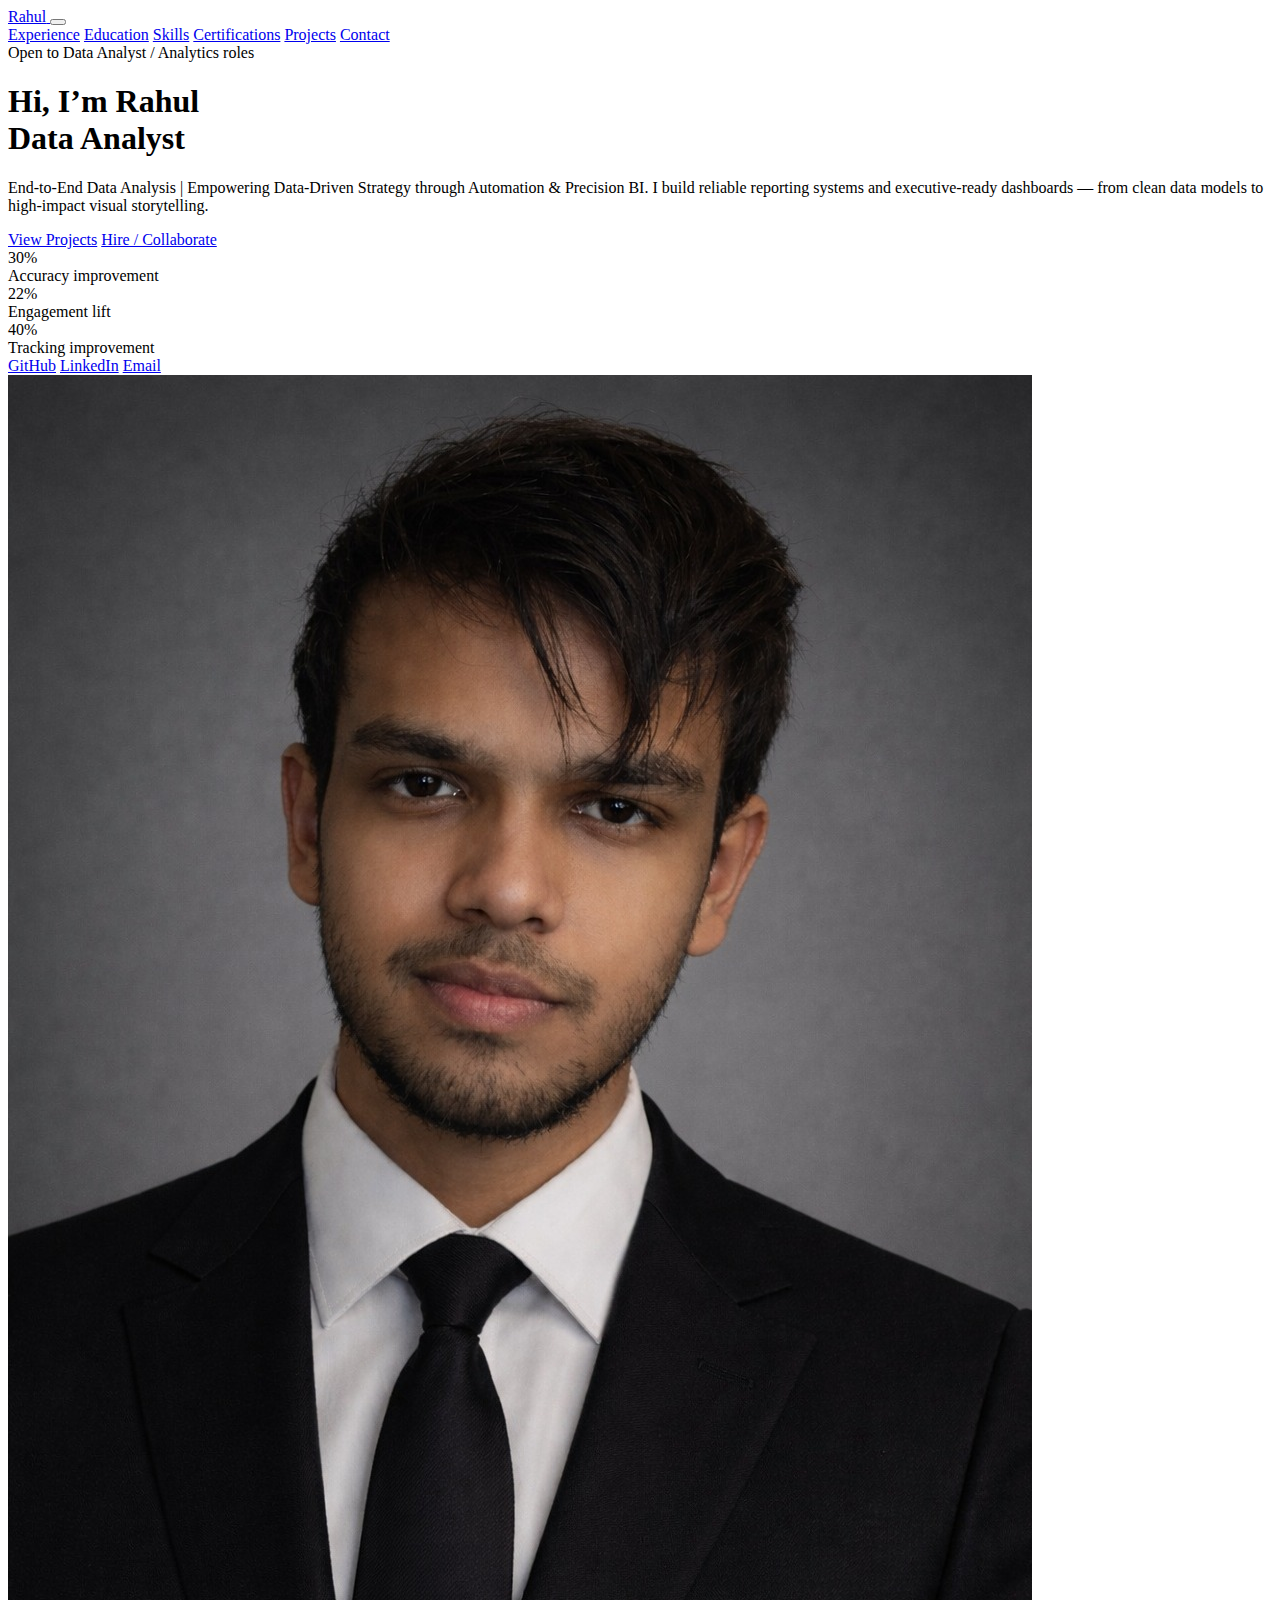
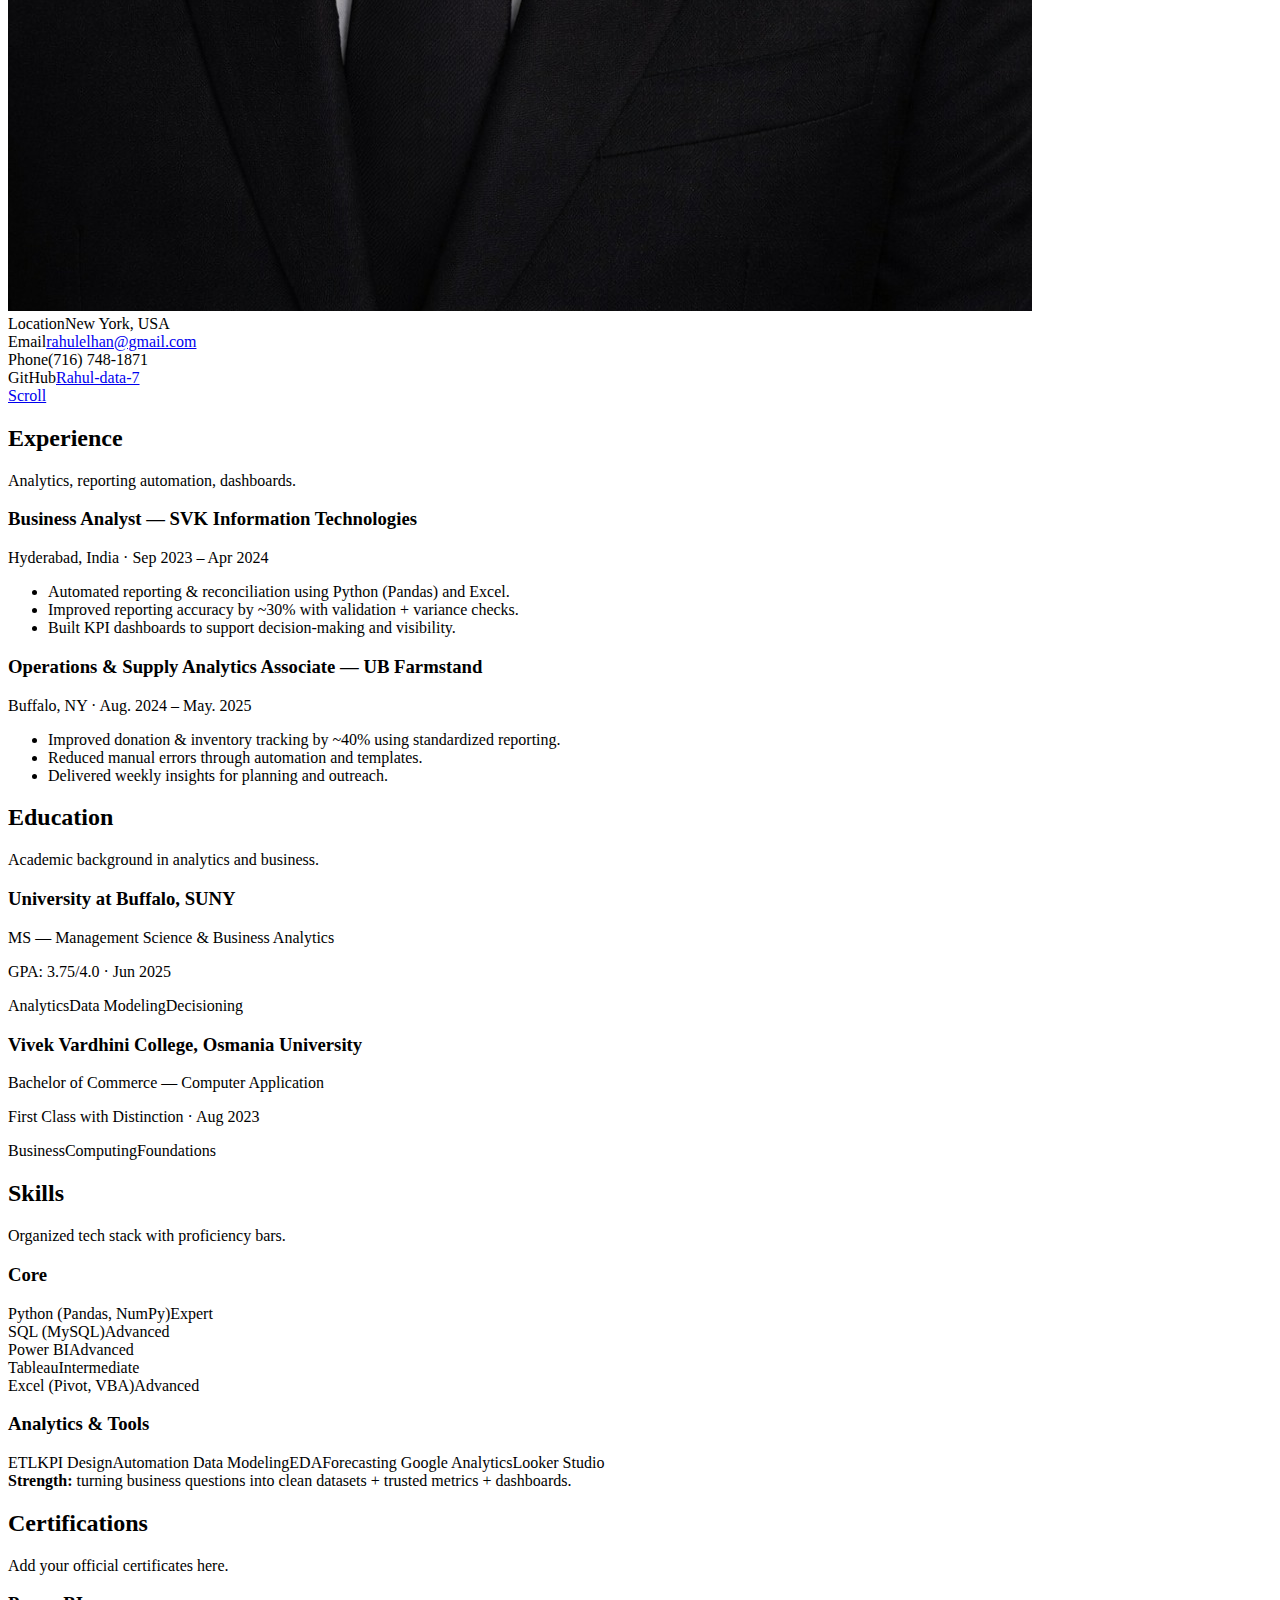
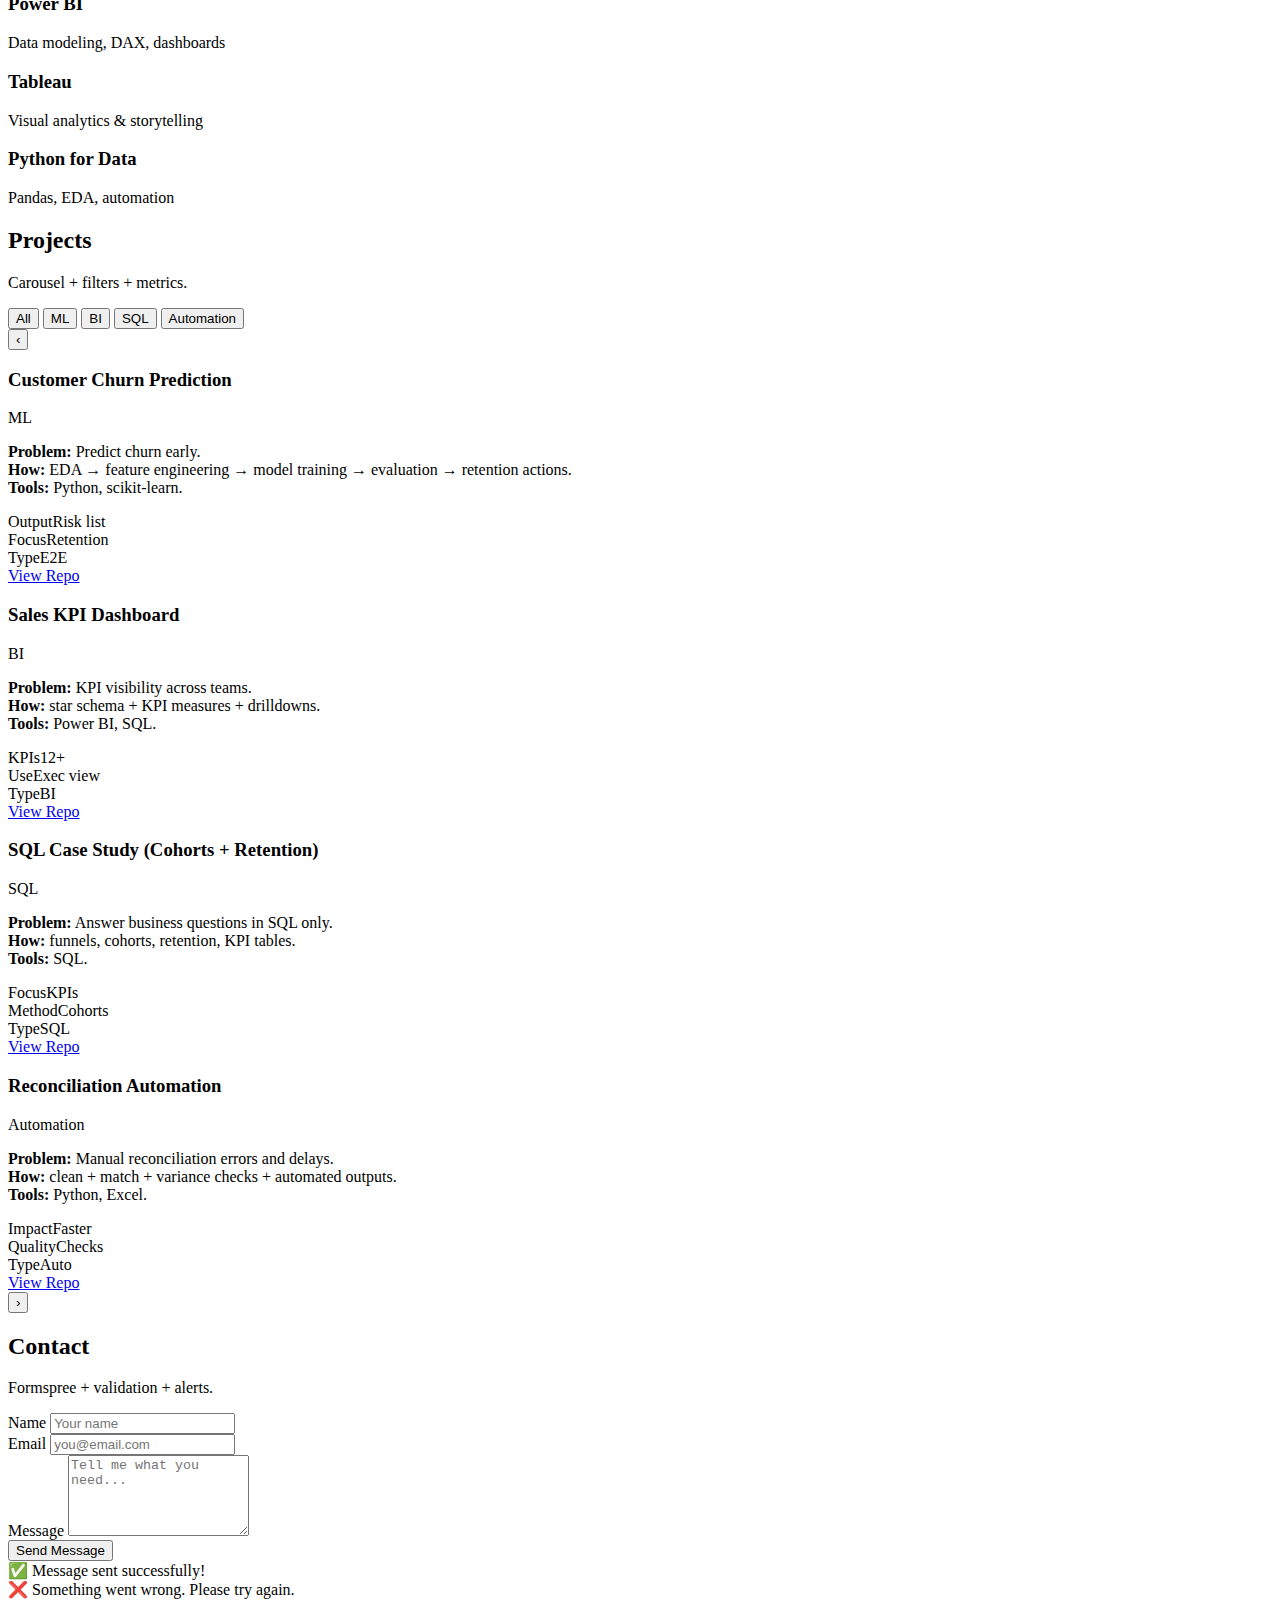
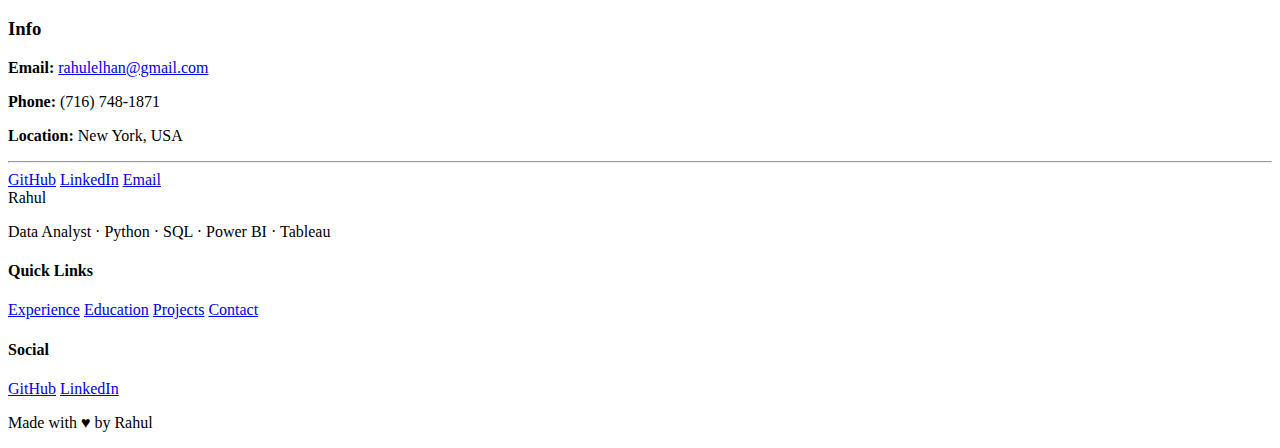
<file: index.html>
<!doctype html>
<html lang="en">
<head>
  <meta charset="UTF-8" />
  <meta name="viewport" content="width=device-width, initial-scale=1.0" />
  <title>Rahul | Data Analyst</title>
  <meta name="description" content="Rahul — Data Analyst (Python, SQL, Power BI). Dashboards, automation, analytics projects." />

  <link rel="preconnect" href="https://fonts.googleapis.com">
  <link rel="preconnect" href="https://fonts.gstatic.com" crossorigin>
  <link href="https://fonts.googleapis.com/css2?family=Inter:wght@400;500;600;700;800&display=swap" rel="stylesheet">

  <link rel="stylesheet" href="style.css" />
</head>

<body>
  <!-- NAV -->
  <header class="nav-wrap">
    <nav class="nav" id="navbar">
      <a class="brand" href="#home">
        <span class="brand-dot"></span>
        <span>Rahul</span>
      </a>

      <button class="nav-toggle" id="navToggle" aria-label="Open menu" aria-expanded="false">
        <span></span><span></span><span></span>
      </button>

      <div class="nav-links" id="navLinks">
        <a href="#experience">Experience</a>
        <a href="#education">Education</a>
        <a href="#skills">Skills</a>
        <a href="#certifications">Certifications</a>
        <a href="#projects">Projects</a>
        <a class="btn btn-sm" href="#contact">Contact</a>
      </div>
    </nav>
  </header>

  <!-- HERO -->
  <main id="home" class="section hero">
    <div class="container hero-grid">

      <div class="hero-left reveal">
        <div class="pill"><span class="pulse"></span> Open to Data Analyst / Analytics roles </div>

        <h1>Hi, I’m <span class="grad">Rahul</span><br><span class="muted">Data Analyst</span></h1>

        <p class="lead">
          End-to-End Data Analysis | Empowering Data-Driven Strategy through Automation & Precision BI.
          I build reliable reporting systems and executive-ready dashboards — from clean data models to high-impact visual storytelling.
        </p>

        <div class="hero-cta">
          <a class="btn" href="#projects">View Projects</a>
          <a class="btn btn-ghost" href="#contact">Hire / Collaborate</a>
        </div>

        <div class="stats">
          <div class="stat glass">
            <div class="stat-num">30%</div><div class="stat-label">Accuracy improvement</div>
          </div>
          <div class="stat glass">
            <div class="stat-num">22%</div><div class="stat-label">Engagement lift</div>
          </div>
          <div class="stat glass">
            <div class="stat-num">40%</div><div class="stat-label">Tracking improvement</div>
          </div>
        </div>

        <div class="hero-links">
          <a class="chip-link" target="_blank" rel="noreferrer" href="https://github.com/Rahul-data-7">GitHub</a>
          <a class="chip-link" target="_blank" rel="noreferrer" href="https://www.linkedin.com/in/rahul-07t077777/">LinkedIn</a>
          <a class="chip-link" href="mailto:rahulelhan@gmail.com">Email</a>
        </div>
      </div>

      <div class="hero-right reveal">
      <div class="portrait-card">
  <img src="assets/profile.png.jpeg" class="portrait" alt="Rahul profile" />
</div>



          <div class="hero-mini glass">
            <div class="mini-row"><span class="mini-k">Location</span><span class="mini-v">New York, USA</span></div>
            <div class="mini-row"><span class="mini-k">Email</span><a class="mini-v link" href="mailto:rahulelhan@gmail.com">rahulelhan@gmail.com</a></div>
            <div class="mini-row"><span class="mini-k">Phone</span><span class="mini-v">(716) 748-1871</span></div>
            <div class="mini-row"><span class="mini-k">GitHub</span><a class="mini-v link" target="_blank" rel="noreferrer" href="https://github.com/Rahul-data-7">Rahul-data-7</a></div>
          </div>
        </div>
      </div>

    </div>

    <a class="scroll-indicator" href="#experience" aria-label="Scroll down">
      <span class="mouse"></span><span class="scroll-text">Scroll</span>
    </a>
  </main>

  <!-- EXPERIENCE -->
  <section id="experience" class="section">
    <div class="container">
      <div class="section-head reveal">
        <h2>Experience</h2>
        <p class="muted">Analytics, reporting automation, dashboards.</p>
      </div>

      <div class="grid-2">
        <div class="glass card reveal">
          <h3>Business Analyst — SVK Information Technologies</h3>
          <p class="muted">Hyderabad, India · Sep 2023 – Apr 2024</p>
          <ul class="list">
            <li>Automated reporting & reconciliation using Python (Pandas) and Excel.</li>
            <li>Improved reporting accuracy by ~30% with validation + variance checks.</li>
            <li>Built KPI dashboards to support decision-making and visibility.</li>
          </ul>
        </div>

        <div class="glass card reveal">
          <h3>Operations & Supply Analytics Associate — UB Farmstand</h3>
          <p class="muted">Buffalo, NY · Aug. 2024 – May. 2025</p>
          <ul class="list">
            <li>Improved donation & inventory tracking by ~40% using standardized reporting.</li>
            <li>Reduced manual errors through automation and templates.</li>
            <li>Delivered weekly insights for planning and outreach.</li>
          </ul>
        </div>
      </div>
    </div>
  </section>

  <!-- EDUCATION -->
  <section id="education" class="section">
    <div class="container">
      <div class="section-head reveal">
        <h2>Education</h2>
        <p class="muted">Academic background in analytics and business.</p>
      </div>

      <div class="grid-2">
        <div class="glass card reveal">
          <h3>University at Buffalo, SUNY</h3>
          <p class="muted">MS — Management Science & Business Analytics</p>
          <p class="muted">GPA: 3.75/4.0 · Jun 2025</p>
          <div class="badges">
            <span class="badge">Analytics</span><span class="badge">Data Modeling</span><span class="badge">Decisioning</span>
          </div>
        </div>

        <div class="glass card reveal">
          <h3>Vivek Vardhini College, Osmania University</h3>
          <p class="muted">Bachelor of Commerce — Computer Application</p>
          <p class="muted">First Class with Distinction · Aug 2023</p>
          <div class="badges">
            <span class="badge">Business</span><span class="badge">Computing</span><span class="badge">Foundations</span>
          </div>
        </div>
      </div>
    </div>
  </section>

  <!-- SKILLS -->
  <section id="skills" class="section">
    <div class="container">
      <div class="section-head reveal">
        <h2>Skills</h2>
        <p class="muted">Organized tech stack with proficiency bars.</p>
      </div>

      <div class="skills-grid">
        <div class="glass card reveal">
          <h3>Core</h3>

          <div class="skill">
            <div class="skill-top"><span>Python (Pandas, NumPy)</span><span class="level expert">Expert</span></div>
            <div class="bar"><span style="width:90%"></span></div>
          </div>

          <div class="skill">
            <div class="skill-top"><span>SQL (MySQL)</span><span class="level advanced">Advanced</span></div>
            <div class="bar"><span style="width:85%"></span></div>
          </div>

          <div class="skill">
            <div class="skill-top"><span>Power BI</span><span class="level advanced">Advanced</span></div>
            <div class="bar"><span style="width:80%"></span></div>
          </div>

          <div class="skill">
            <div class="skill-top"><span>Tableau</span><span class="level intermediate">Intermediate</span></div>
            <div class="bar"><span style="width:70%"></span></div>
          </div>

          <div class="skill">
            <div class="skill-top"><span>Excel (Pivot, VBA)</span><span class="level advanced">Advanced</span></div>
            <div class="bar"><span style="width:78%"></span></div>
          </div>
        </div>

        <div class="glass card reveal">
          <h3>Analytics & Tools</h3>
          <div class="chips">
            <span class="chip">ETL</span><span class="chip">KPI Design</span><span class="chip">Automation</span>
            <span class="chip">Data Modeling</span><span class="chip">EDA</span><span class="chip">Forecasting</span>
            <span class="chip">Google Analytics</span><span class="chip">Looker Studio</span>
          </div>

          <div class="note">
            <b>Strength:</b> turning business questions into clean datasets + trusted metrics + dashboards.
          </div>
        </div>
      </div>
    </div>
  </section>

  <!-- CERTIFICATIONS -->
  <section id="certifications" class="section">
    <div class="container">
      <div class="section-head reveal">
        <h2>Certifications</h2>
        <p class="muted">Add your official certificates here.</p>
      </div>

      <div class="grid-3">
        <div class="glass card reveal"><h3>Power BI</h3><p class="muted">Data modeling, DAX, dashboards</p></div>
        <div class="glass card reveal"><h3>Tableau</h3><p class="muted">Visual analytics & storytelling</p></div>
        <div class="glass card reveal"><h3>Python for Data</h3><p class="muted">Pandas, EDA, automation</p></div>
      </div>
    </div>
  </section>

  <!-- PROJECTS -->
  <section id="projects" class="section">
    <div class="container">
      <div class="section-head reveal">
        <h2>Projects</h2>
        <p class="muted">Carousel + filters + metrics.</p>
      </div>

      <div class="filters reveal">
        <button class="filter active" data-filter="all">All</button>
        <button class="filter" data-filter="ml">ML</button>
        <button class="filter" data-filter="bi">BI</button>
        <button class="filter" data-filter="sql">SQL</button>
        <button class="filter" data-filter="automation">Automation</button>
      </div>

      <div class="carousel reveal">
        <button class="car-btn" id="prevBtn">‹</button>

        <div class="car-viewport">
          <div class="car-track" id="projectTrack">

            <article class="proj glass" data-tags="ml">
              <div class="proj-top"><h3>Customer Churn Prediction</h3><span class="chip">ML</span></div>
              <p class="muted">
                <b>Problem:</b> Predict churn early.<br>
                <b>How:</b> EDA → feature engineering → model training → evaluation → retention actions.<br>
                <b>Tools:</b> Python, scikit-learn.
              </p>
              <div class="metrics">
                <div class="m"><span class="m-k">Output</span><span class="m-v">Risk list</span></div>
                <div class="m"><span class="m-k">Focus</span><span class="m-v">Retention</span></div>
                <div class="m"><span class="m-k">Type</span><span class="m-v">E2E</span></div>
              </div>
              <div class="proj-actions">
                <a class="btn btn-sm" target="_blank" rel="noreferrer" href="https://github.com/Rahul-data-7/churn-prediction">View Repo</a>
              </div>
            </article>

            <article class="proj glass" data-tags="bi">
              <div class="proj-top"><h3>Sales KPI Dashboard</h3><span class="chip">BI</span></div>
              <p class="muted">
                <b>Problem:</b> KPI visibility across teams.<br>
                <b>How:</b> star schema + KPI measures + drilldowns.<br>
                <b>Tools:</b> Power BI, SQL.
              </p>
              <div class="metrics">
                <div class="m"><span class="m-k">KPIs</span><span class="m-v">12+</span></div>
                <div class="m"><span class="m-k">Use</span><span class="m-v">Exec view</span></div>
                <div class="m"><span class="m-k">Type</span><span class="m-v">BI</span></div>
              </div>
              <div class="proj-actions">
                <a class="btn btn-sm" target="_blank" rel="noreferrer" href="https://github.com/Rahul-data-7/sales-dashboard-powerbi">View Repo</a>
              </div>
            </article>

            <article class="proj glass" data-tags="sql">
              <div class="proj-top"><h3>SQL Case Study (Cohorts + Retention)</h3><span class="chip">SQL</span></div>
              <p class="muted">
                <b>Problem:</b> Answer business questions in SQL only.<br>
                <b>How:</b> funnels, cohorts, retention, KPI tables.<br>
                <b>Tools:</b> SQL.
              </p>
              <div class="metrics">
                <div class="m"><span class="m-k">Focus</span><span class="m-v">KPIs</span></div>
                <div class="m"><span class="m-k">Method</span><span class="m-v">Cohorts</span></div>
                <div class="m"><span class="m-k">Type</span><span class="m-v">SQL</span></div>
              </div>
              <div class="proj-actions">
                <a class="btn btn-sm" target="_blank" rel="noreferrer" href="https://github.com/Rahul-data-7/sql-case-study">View Repo</a>
              </div>
            </article>

            <article class="proj glass" data-tags="automation">
              <div class="proj-top"><h3>Reconciliation Automation</h3><span class="chip">Automation</span></div>
              <p class="muted">
                <b>Problem:</b> Manual reconciliation errors and delays.<br>
                <b>How:</b> clean + match + variance checks + automated outputs.<br>
                <b>Tools:</b> Python, Excel.
              </p>
              <div class="metrics">
                <div class="m"><span class="m-k">Impact</span><span class="m-v">Faster</span></div>
                <div class="m"><span class="m-k">Quality</span><span class="m-v">Checks</span></div>
                <div class="m"><span class="m-k">Type</span><span class="m-v">Auto</span></div>
              </div>
              <div class="proj-actions">
                <a class="btn btn-sm" target="_blank" rel="noreferrer" href="https://github.com/Rahul-data-7/reconciliation-automation">View Repo</a>
              </div>
            </article>

          </div>
        </div>

        <button class="car-btn" id="nextBtn">›</button>
      </div>

      <div class="dots reveal" id="dots"></div>
    </div>
  </section>

  <!-- CONTACT -->
  <section id="contact" class="section">
    <div class="container">
      <div class="section-head reveal">
        <h2>Contact</h2>
        <p class="muted">Formspree + validation + alerts.</p>
      </div>

      <div class="contact-grid">
        <form class="glass form reveal" id="contactForm"
              action="https://formspree.io/f/xdaopnwq" method="POST">

          <div class="field">
            <label for="name">Name</label>
            <input id="name" name="name" required placeholder="Your name" />
            <small class="error" data-for="name"></small>
          </div>

          <div class="field">
            <label for="email">Email</label>
            <input id="email" name="email" type="email" required placeholder="you@email.com" />
            <small class="error" data-for="email"></small>
          </div>

          <div class="field">
            <label for="message">Message</label>
            <textarea id="message" name="message" rows="5" required placeholder="Tell me what you need..."></textarea>
            <small class="error" data-for="message"></small>
          </div>

          <button class="btn btn-submit" type="submit">Send Message</button>

          <div class="alert success" id="successAlert">✅ Message sent successfully!</div>
          <div class="alert error" id="errorAlert">❌ Something went wrong. Please try again.</div>
        </form>

        <div class="glass info-card reveal">
          <h3>Info</h3>
          <p class="muted"><b>Email:</b> <a class="link" href="mailto:rahulelhan@gmail.com">rahulelhan@gmail.com</a></p>
          <p class="muted"><b>Phone:</b> (716) 748-1871</p>
          <p class="muted"><b>Location:</b> New York, USA</p>
          <hr class="sep">
          <div class="social">
            <a class="social-btn" target="_blank" rel="noreferrer" href="https://github.com/Rahul-data-7">GitHub</a>
            <a class="social-btn" target="_blank" rel="noreferrer" href="https://www.linkedin.com/in/rahul-07t077777/">LinkedIn</a>
            <a class="social-btn" href="mailto:rahulelhan@gmail.com">Email</a>
          </div>
        </div>
      </div>
    </div>
  </section>

  <!-- FOOTER -->
  <footer class="footer">
    <div class="container footer-grid">
      <div class="footer-brand">
        <div class="brand"><span class="brand-dot"></span><span>Rahul</span></div>
        <p class="muted">Data Analyst · Python · SQL · Power BI · Tableau</p>
      </div>

      <div class="footer-links">
        <h4>Quick Links</h4>
        <a href="#experience">Experience</a>
        <a href="#education">Education</a>
        <a href="#projects">Projects</a>
        <a href="#contact">Contact</a>
      </div>

      <div class="footer-links">
        <h4>Social</h4>
        <a target="_blank" rel="noreferrer" href="https://github.com/Rahul-data-7">GitHub</a>
        <a target="_blank" rel="noreferrer" href="https://www.linkedin.com/in/rahul-07t077777/">LinkedIn</a>
      </div>

      <div class="footer-right">
        <p class="muted">Made with <span class="heart">♥</span> by Rahul</p>
      </div>
    </div>
  </footer>

  <script src="script.js"></script>
</body>
</html>
</file>
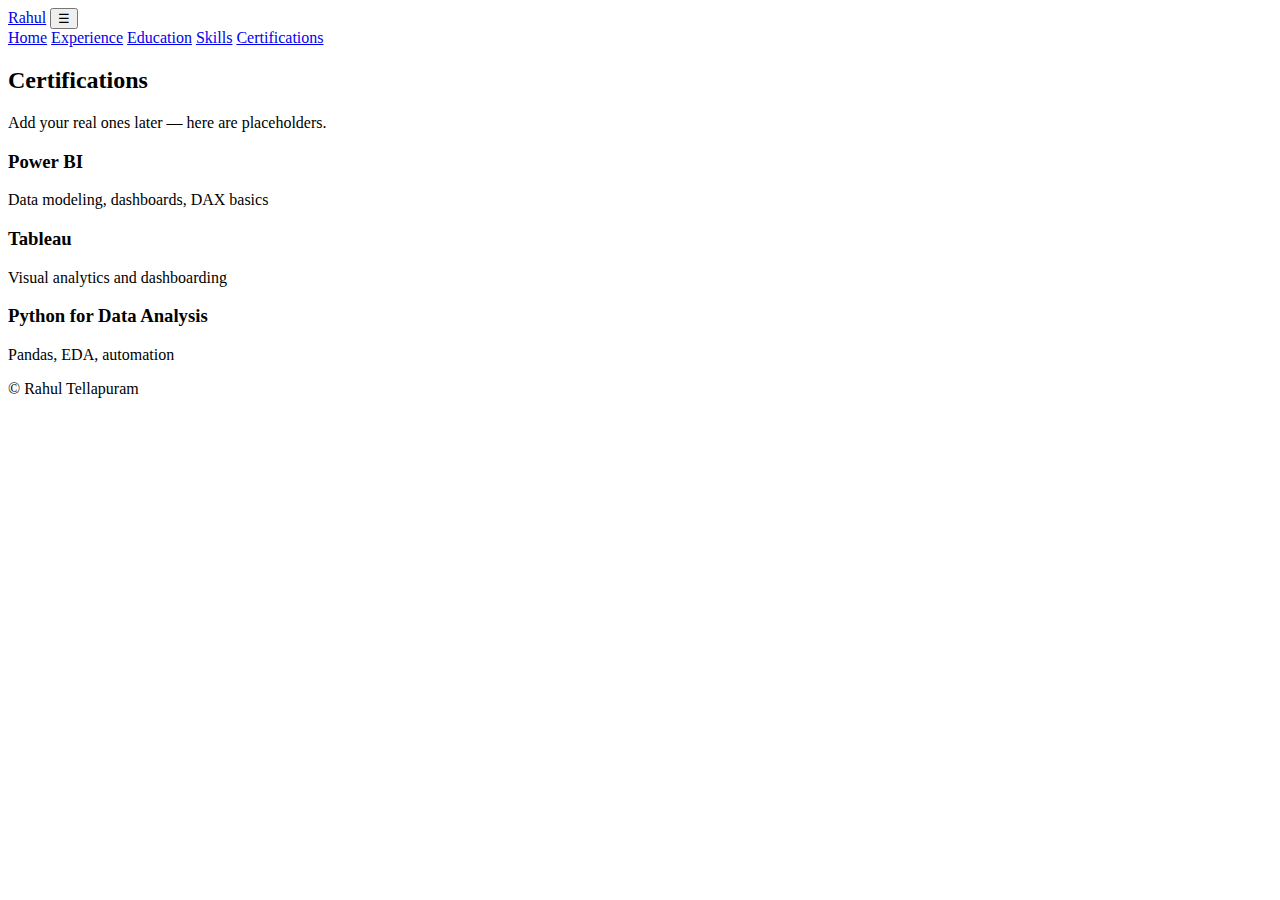
<file: certifications.html>
<!doctype html>
<html lang="en">
<head>
  <meta charset="UTF-8" />
  <meta name="viewport" content="width=device-width, initial-scale=1.0" />
  <title>Certifications | Rahul</title>
  <link rel="preconnect" href="https://fonts.googleapis.com">
  <link rel="preconnect" href="https://fonts.gstatic.com" crossorigin>
  <link href="https://fonts.googleapis.com/css2?family=Inter:wght@400;500;600;700;800&display=swap" rel="stylesheet">
  <link rel="stylesheet" href="style.css" />
</head>
<body>

  <header class="header">
    <nav class="nav container">
      <a class="brand" href="index.html"><span class="dot"></span><span>Rahul</span></a>
      <button class="menu-btn" id="menuBtn" aria-label="Open menu" aria-expanded="false">☰</button>
      <div class="links" id="navLinks">
        <a href="index.html">Home</a>
        <a href="experience.html">Experience</a>
        <a href="education.html">Education</a>
        <a href="skills.html">Skills</a>
        <a class="active" href="certifications.html">Certifications</a>
      </div>
    </nav>
  </header>

  <section class="section">
    <div class="container">
      <h2>Certifications</h2>
      <p class="muted">Add your real ones later — here are placeholders.</p>

      <div class="cards">
        <div class="card">
          <h3>Power BI</h3>
          <p class="muted">Data modeling, dashboards, DAX basics</p>
        </div>
        <div class="card">
          <h3>Tableau</h3>
          <p class="muted">Visual analytics and dashboarding</p>
        </div>
        <div class="card">
          <h3>Python for Data Analysis</h3>
          <p class="muted">Pandas, EDA, automation</p>
        </div>
      </div>
    </div>
  </section>

  <footer class="footer">
    <div class="container foot">
      <p class="muted">© <span id="year"></span> Rahul Tellapuram</p>
    </div>
  </footer>

  <script src="script.js"></script>
</body>
</html>
</file>
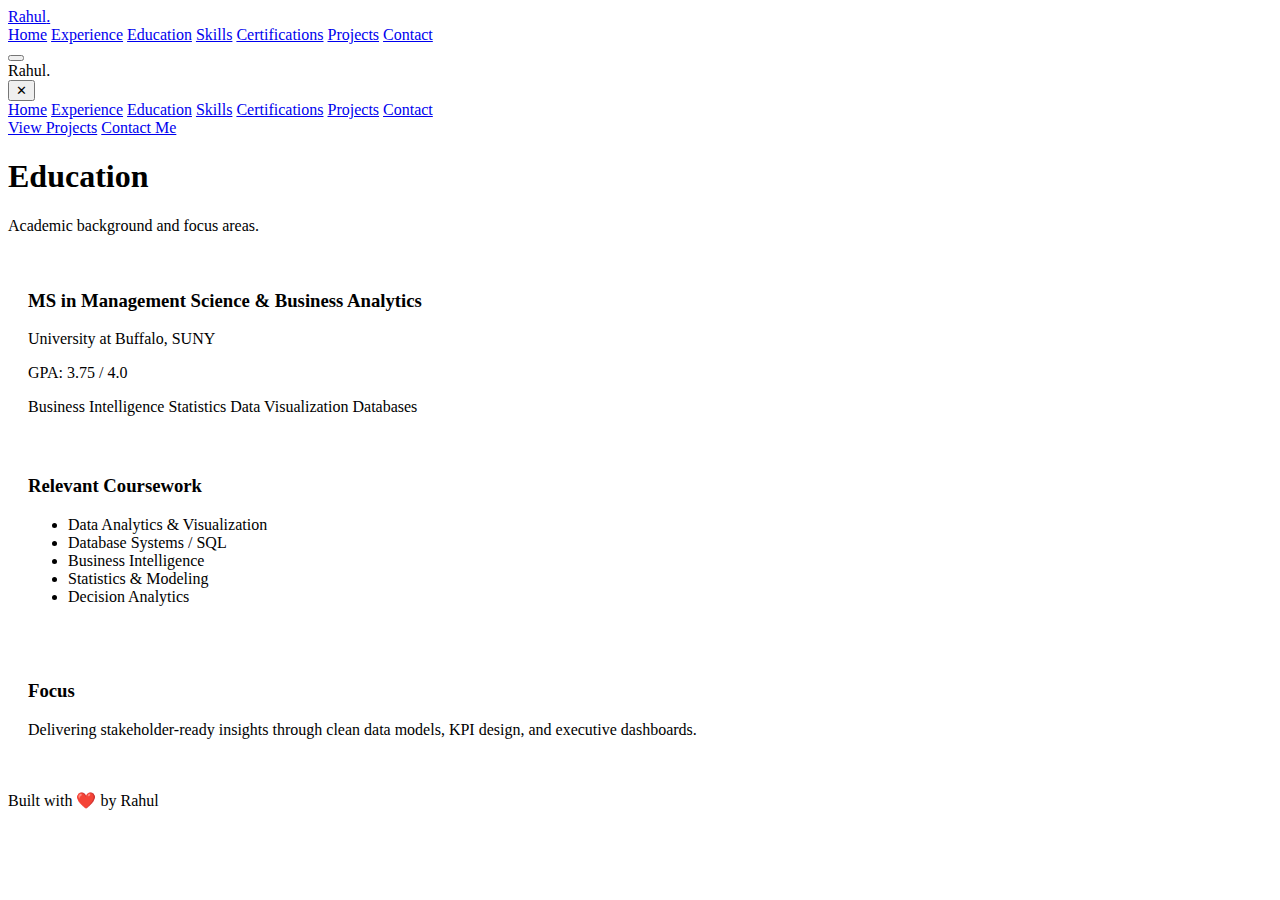
<file: education.html>
<!DOCTYPE html>
<html lang="en">
<head>
  <meta charset="UTF-8" />
  <meta name="viewport" content="width=device-width, initial-scale=1.0" />
  <title>Rahul | Education</title>

  <link rel="preconnect" href="https://fonts.googleapis.com">
  <link rel="preconnect" href="https://fonts.gstatic.com" crossorigin>
  <link href="https://fonts.googleapis.com/css2?family=Inter:wght@300;400;600;700;800&display=swap" rel="stylesheet">

  <link rel="stylesheet" href="style.css" />
</head>
<body>

<header class="navbar">
  <div class="nav-inner">
    <a class="brand" href="index.html">Rahul<span class="dot">.</span></a>

    <nav class="nav-links" aria-label="Primary">
      <a href="index.html">Home</a>
      <a href="experience.html">Experience</a>
      <a href="education.html" class="active">Education</a>
      <a href="skills.html">Skills</a>
      <a href="certifications.html">Certifications</a>
      <a href="index.html#projects">Projects</a>
      <a href="index.html#contact">Contact</a>
    </nav>

    <button class="hamburger" id="openMenu" aria-label="Open menu" aria-controls="mobileMenu" aria-expanded="false">
      <span></span><span></span><span></span>
    </button>
  </div>

  <div class="mobile-overlay" id="mobileMenu" aria-hidden="true">
    <div class="mobile-top">
      <div class="mobile-brand">Rahul<span class="dot">.</span></div>
      <button class="close" id="closeMenu" aria-label="Close menu">✕</button>
    </div>

    <nav class="mobile-links" aria-label="Mobile">
      <a href="index.html">Home</a>
      <a href="experience.html">Experience</a>
      <a href="education.html">Education</a>
      <a href="skills.html">Skills</a>
      <a href="certifications.html">Certifications</a>
      <a href="index.html#projects">Projects</a>
      <a href="index.html#contact">Contact</a>
    </nav>

    <div class="mobile-actions">
      <a class="btn primary" href="index.html#projects">View Projects</a>
      <a class="btn outline" href="index.html#contact">Contact Me</a>
    </div>
  </div>
</header>

<main class="section">
  <div class="container">

    <section class="page-hero">
      <h1 class="page-title"><span class="grad">Education</span></h1>
      <p class="page-lead">Academic background and focus areas.</p>
    </section>

    <div class="card-grid">

      <article class="glass-card" style="padding:20px;">
        <h3>MS in Management Science & Business Analytics</h3>
        <p class="muted">University at Buffalo, SUNY</p>
        <p class="muted">GPA: 3.75 / 4.0</p>

        <div class="tags">
          <span class="tag">Business Intelligence</span>
          <span class="tag">Statistics</span>
          <span class="tag">Data Visualization</span>
          <span class="tag">Databases</span>
        </div>
      </article>

      <article class="glass-card" style="padding:20px;">
        <h3>Relevant Coursework</h3>
        <ul class="bullets">
          <li>Data Analytics & Visualization</li>
          <li>Database Systems / SQL</li>
          <li>Business Intelligence</li>
          <li>Statistics & Modeling</li>
          <li>Decision Analytics</li>
        </ul>
      </article>

      <article class="glass-card" style="padding:20px;">
        <h3>Focus</h3>
        <p class="muted">
          Delivering stakeholder-ready insights through clean data models, KPI design,
          and executive dashboards.
        </p>
      </article>

    </div>

  </div>
</main>

<footer class="footer">
  <p>Built with ❤️ by Rahul</p>
</footer>

<script src="script.js"></script>
</body>
</html>
</file>
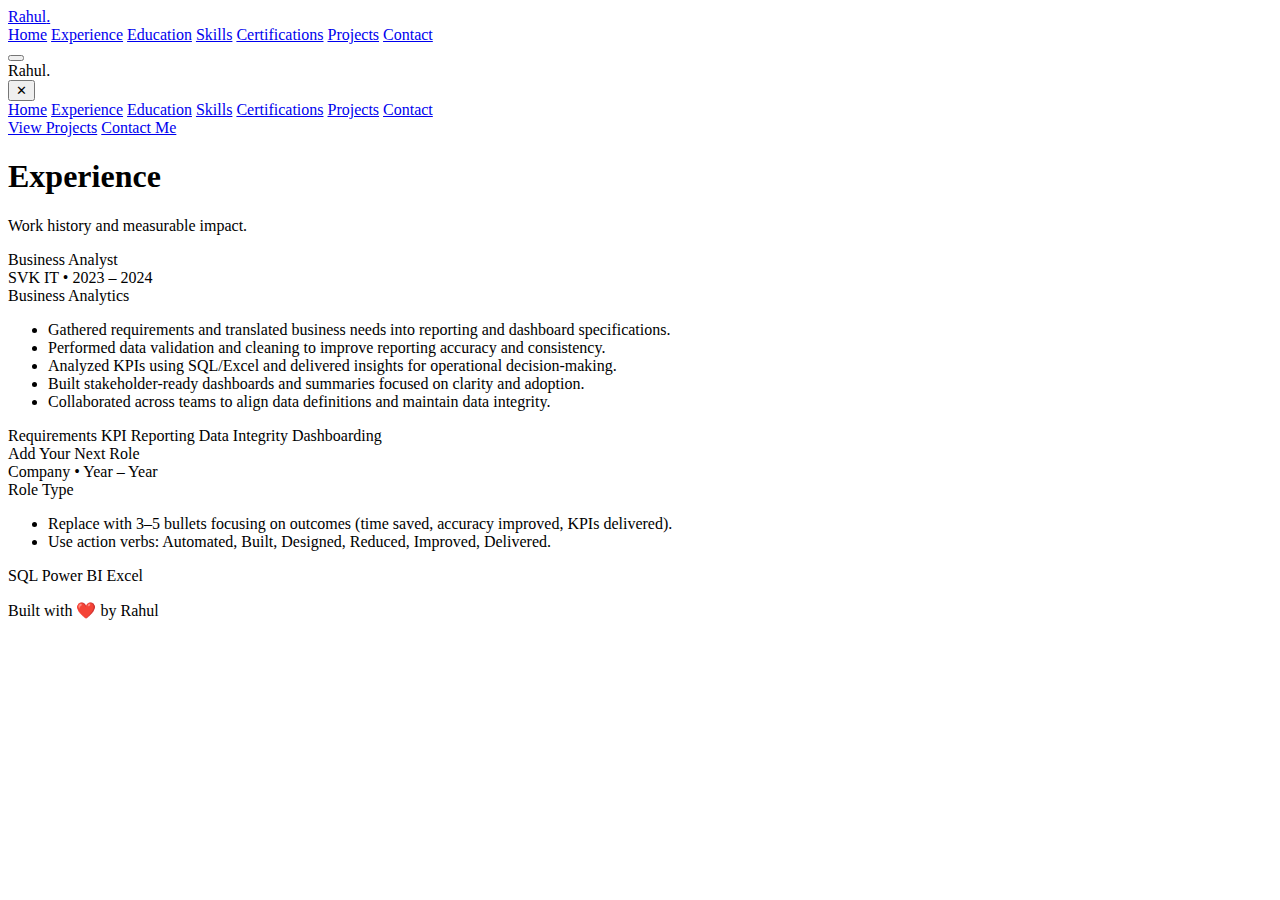
<file: experience.html>
<!DOCTYPE html>
<html lang="en">
<head>
  <meta charset="UTF-8" />
  <meta name="viewport" content="width=device-width, initial-scale=1.0" />
  <title>Rahul | Experience</title>

  <link rel="preconnect" href="https://fonts.googleapis.com">
  <link rel="preconnect" href="https://fonts.gstatic.com" crossorigin>
  <link href="https://fonts.googleapis.com/css2?family=Inter:wght@300;400;600;700;800&display=swap" rel="stylesheet">

  <link rel="stylesheet" href="style.css" />
</head>
<body>

<header class="navbar">
  <div class="nav-inner">
    <a class="brand" href="index.html">Rahul<span class="dot">.</span></a>

    <nav class="nav-links" aria-label="Primary">
      <a href="index.html">Home</a>
      <a href="experience.html" class="active">Experience</a>
      <a href="education.html">Education</a>
      <a href="skills.html">Skills</a>
      <a href="certifications.html">Certifications</a>
      <a href="index.html#projects">Projects</a>
      <a href="index.html#contact">Contact</a>
    </nav>

    <button class="hamburger" id="openMenu" aria-label="Open menu" aria-controls="mobileMenu" aria-expanded="false">
      <span></span><span></span><span></span>
    </button>
  </div>

  <div class="mobile-overlay" id="mobileMenu" aria-hidden="true">
    <div class="mobile-top">
      <div class="mobile-brand">Rahul<span class="dot">.</span></div>
      <button class="close" id="closeMenu" aria-label="Close menu">✕</button>
    </div>

    <nav class="mobile-links" aria-label="Mobile">
      <a href="index.html">Home</a>
      <a href="experience.html">Experience</a>
      <a href="education.html">Education</a>
      <a href="skills.html">Skills</a>
      <a href="certifications.html">Certifications</a>
      <a href="index.html#projects">Projects</a>
      <a href="index.html#contact">Contact</a>
    </nav>

    <div class="mobile-actions">
      <a class="btn primary" href="index.html#projects">View Projects</a>
      <a class="btn outline" href="index.html#contact">Contact Me</a>
    </div>
  </div>
</header>

<main class="section">
  <div class="container">

    <section class="page-hero">
      <h1 class="page-title"><span class="grad">Experience</span></h1>
      <p class="page-lead">Work history and measurable impact.</p>
    </section>

    <div class="glass-card pad-lg">

      <div class="timeline">

        <!-- SVK IT -->
        <article class="glass-card timeline-item">
          <div class="timeline-head">
            <div>
              <div class="role">Business Analyst</div>
              <div class="meta">SVK IT • 2023 – 2024</div>
            </div>
            <span class="pill">Business Analytics</span>
          </div>

          <ul class="bullets">
            <li>Gathered requirements and translated business needs into reporting and dashboard specifications.</li>
            <li>Performed data validation and cleaning to improve reporting accuracy and consistency.</li>
            <li>Analyzed KPIs using SQL/Excel and delivered insights for operational decision-making.</li>
            <li>Built stakeholder-ready dashboards and summaries focused on clarity and adoption.</li>
            <li>Collaborated across teams to align data definitions and maintain data integrity.</li>
          </ul>

          <div class="tags">
            <span class="tag">Requirements</span>
            <span class="tag">KPI Reporting</span>
            <span class="tag">Data Integrity</span>
            <span class="tag">Dashboarding</span>
          </div>
        </article>

        <!-- Add more roles here later -->
        <article class="glass-card timeline-item">
          <div class="timeline-head">
            <div>
              <div class="role">Add Your Next Role</div>
              <div class="meta">Company • Year – Year</div>
            </div>
            <span class="pill">Role Type</span>
          </div>

          <ul class="bullets">
            <li>Replace with 3–5 bullets focusing on outcomes (time saved, accuracy improved, KPIs delivered).</li>
            <li>Use action verbs: Automated, Built, Designed, Reduced, Improved, Delivered.</li>
          </ul>

          <div class="tags">
            <span class="tag">SQL</span>
            <span class="tag">Power BI</span>
            <span class="tag">Excel</span>
          </div>
        </article>

      </div>

    </div>

  </div>
</main>

<footer class="footer">
  <p>Built with ❤️ by Rahul</p>
</footer>

<script src="script.js"></script>
</body>
</html>
</file>
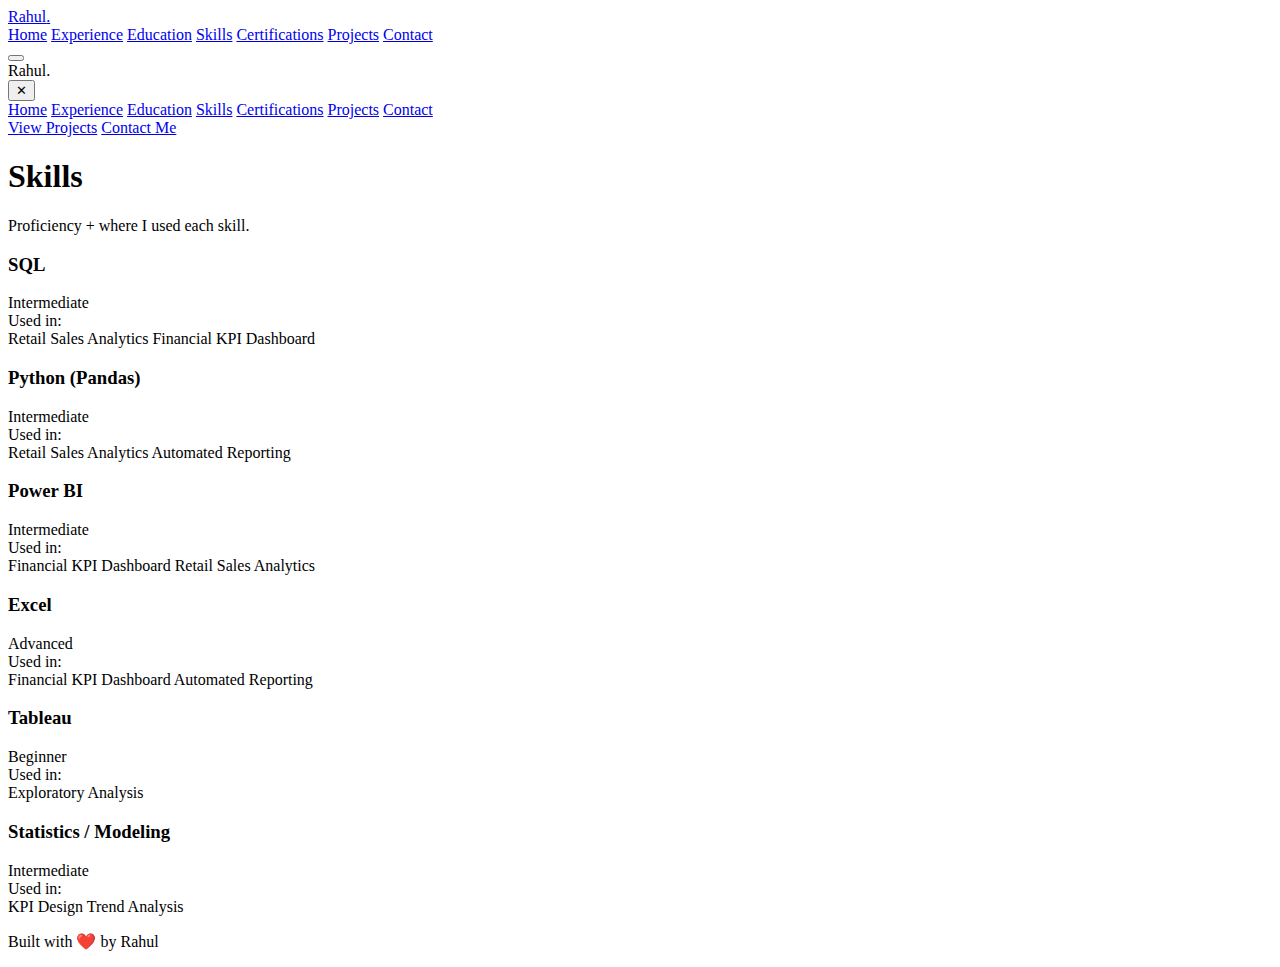
<file: skills.html>
<!DOCTYPE html>
<html lang="en">
<head>
  <meta charset="UTF-8" />
  <meta name="viewport" content="width=device-width, initial-scale=1.0" />
  <title>Rahul | Skills</title>
  <link rel="preconnect" href="https://fonts.googleapis.com">
  <link rel="preconnect" href="https://fonts.gstatic.com" crossorigin>
  <link href="https://fonts.googleapis.com/css2?family=Inter:wght@300;400;600;700;800&display=swap" rel="stylesheet">
  <link rel="stylesheet" href="style.css" />
</head>
<body>

<header class="navbar">
  <div class="nav-inner">
    <a class="brand" href="index.html">Rahul<span class="dot">.</span></a>

    <nav class="nav-links" aria-label="Primary">
      <a href="index.html">Home</a>
      <a href="experience.html">Experience</a>
      <a href="education.html">Education</a>
      <a href="skills.html" class="active">Skills</a>
      <a href="certifications.html">Certifications</a>
      <a href="index.html#projects">Projects</a>
      <a href="index.html#contact">Contact</a>
    </nav>

    <button class="hamburger" id="openMenu" aria-label="Open menu" aria-controls="mobileMenu" aria-expanded="false">
      <span></span><span></span><span></span>
    </button>
  </div>

  <div class="mobile-overlay" id="mobileMenu" aria-hidden="true">
    <div class="mobile-top">
      <div class="mobile-brand">Rahul<span class="dot">.</span></div>
      <button class="close" id="closeMenu" aria-label="Close menu">✕</button>
    </div>

    <nav class="mobile-links" aria-label="Mobile">
      <a href="index.html">Home</a>
      <a href="experience.html">Experience</a>
      <a href="education.html">Education</a>
      <a href="skills.html">Skills</a>
      <a href="certifications.html">Certifications</a>
      <a href="index.html#projects">Projects</a>
      <a href="index.html#contact">Contact</a>
    </nav>

    <div class="mobile-actions">
      <a class="btn primary" href="index.html#projects">View Projects</a>
      <a class="btn outline" href="index.html#contact">Contact Me</a>
    </div>
  </div>
</header>

<main class="section">
  <div class="container">
    <section class="page-hero">
      <h1 class="page-title"><span class="grad">Skills</span></h1>
      <p class="page-lead">Proficiency + where I used each skill.</p>
    </section>

    <div class="skills-grid">

      <article class="glass-card skill-card">
        <div class="skill-top">
          <h3>SQL</h3>
          <span class="level intermediate">Intermediate</span>
        </div>
        <div class="meter"><div class="meter-fill" style="width:70%"></div></div>
        <div class="used">
          <div class="used-title">Used in:</div>
          <div class="used-tags">
            <span class="tag">Retail Sales Analytics</span>
            <span class="tag">Financial KPI Dashboard</span>
          </div>
        </div>
      </article>

      <article class="glass-card skill-card">
        <div class="skill-top">
          <h3>Python (Pandas)</h3>
          <span class="level intermediate">Intermediate</span>
        </div>
        <div class="meter"><div class="meter-fill" style="width:72%"></div></div>
        <div class="used">
          <div class="used-title">Used in:</div>
          <div class="used-tags">
            <span class="tag">Retail Sales Analytics</span>
            <span class="tag">Automated Reporting</span>
          </div>
        </div>
      </article>

      <article class="glass-card skill-card">
        <div class="skill-top">
          <h3>Power BI</h3>
          <span class="level intermediate">Intermediate</span>
        </div>
        <div class="meter"><div class="meter-fill" style="width:68%"></div></div>
        <div class="used">
          <div class="used-title">Used in:</div>
          <div class="used-tags">
            <span class="tag">Financial KPI Dashboard</span>
            <span class="tag">Retail Sales Analytics</span>
          </div>
        </div>
      </article>

      <article class="glass-card skill-card">
        <div class="skill-top">
          <h3>Excel</h3>
          <span class="level advanced">Advanced</span>
        </div>
        <div class="meter"><div class="meter-fill" style="width:85%"></div></div>
        <div class="used">
          <div class="used-title">Used in:</div>
          <div class="used-tags">
            <span class="tag">Financial KPI Dashboard</span>
            <span class="tag">Automated Reporting</span>
          </div>
        </div>
      </article>

      <article class="glass-card skill-card">
        <div class="skill-top">
          <h3>Tableau</h3>
          <span class="level beginner">Beginner</span>
        </div>
        <div class="meter"><div class="meter-fill" style="width:45%"></div></div>
        <div class="used">
          <div class="used-title">Used in:</div>
          <div class="used-tags">
            <span class="tag">Exploratory Analysis</span>
          </div>
        </div>
      </article>

      <article class="glass-card skill-card">
        <div class="skill-top">
          <h3>Statistics / Modeling</h3>
          <span class="level intermediate">Intermediate</span>
        </div>
        <div class="meter"><div class="meter-fill" style="width:65%"></div></div>
        <div class="used">
          <div class="used-title">Used in:</div>
          <div class="used-tags">
            <span class="tag">KPI Design</span>
            <span class="tag">Trend Analysis</span>
          </div>
        </div>
      </article>

    </div>
  </div>
</main>

<footer class="footer">
  <p>Built with ❤️ by Rahul</p>
</footer>

<script src="script.js"></script>
</body>
</html>
</file>
<file: style.css>

</file>
